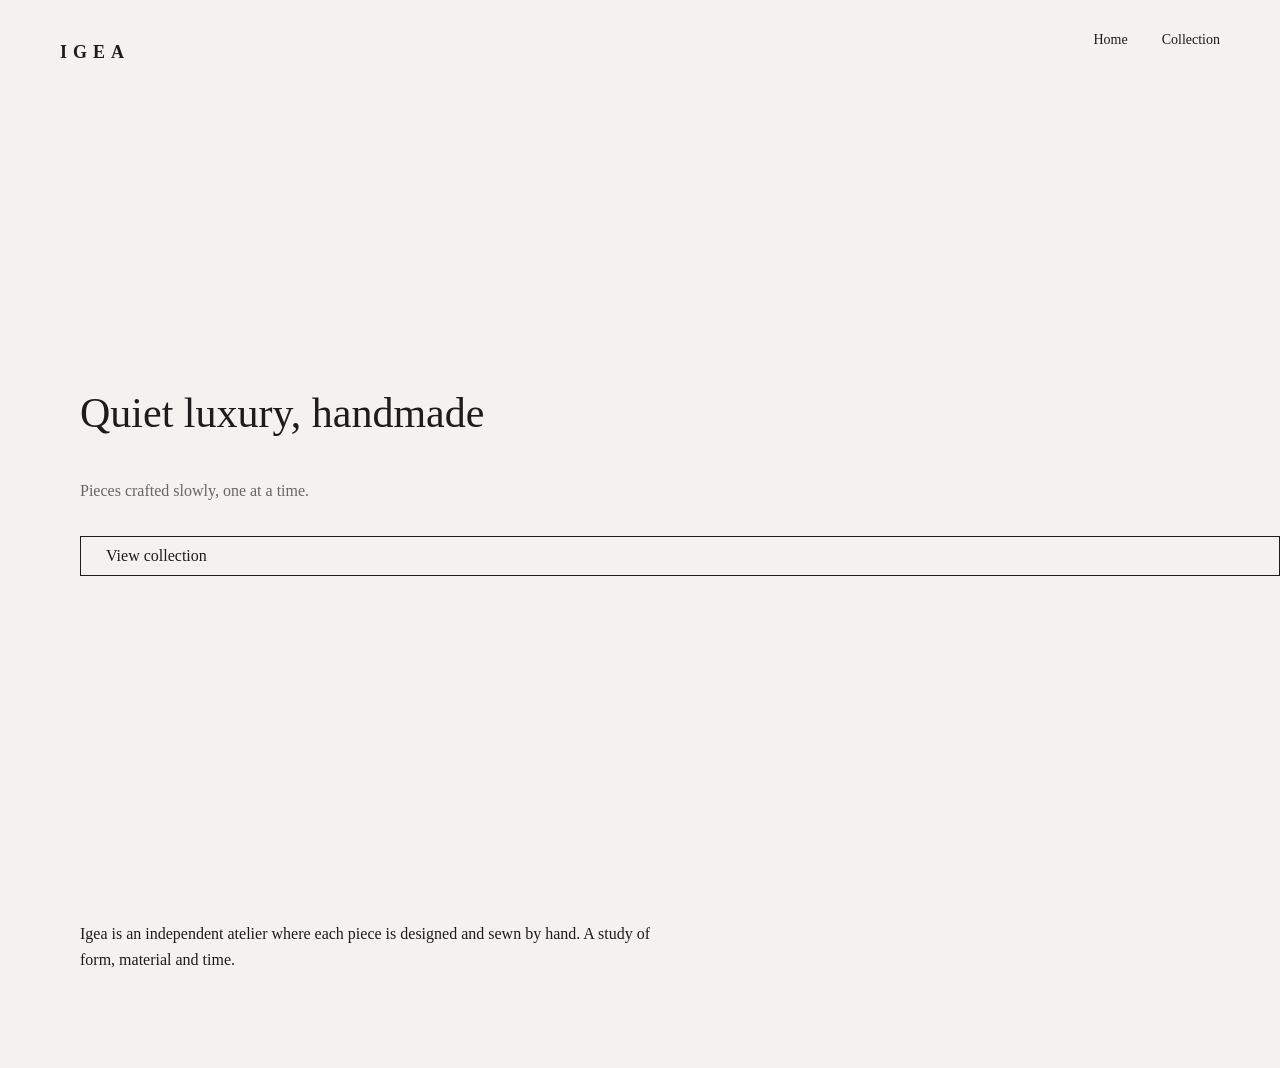
<file: index.html>
<!DOCTYPE html>
<html lang="it">
<head>
  <meta charset="UTF-8">
  <title>Igea</title>
  <link rel="stylesheet" href="style.css">
</head>

<body>

<header>
  <h1 class="logo">IGEA</h1>
  <nav>
    <a href="index.html">Home</a>
    <a href="shop.html">Collection</a>
  </nav>
</header>

<section class="hero">
  <h2>Quiet luxury, handmade</h2>
  <p>Pieces crafted slowly, one at a time.</p>
  <a href="shop.html" class="btn">View collection</a>
</section>

<section class="intro">
  <p>
    Igea is an independent atelier where each piece is designed and sewn by hand.
    A study of form, material and time.
  </p>
</section>

</body>
</html>
</file>
<file: style.css>
body {
  margin: 0;
  font-family: "Times New Roman", serif;
  background-color: #f4f2ee;
  color: #1c1c1c;
}

/* HEADER */
header {
  display: flex;
  justify-content: space-between;
  padding: 30px 60px;
}

.logo {
  letter-spacing: 6px;
  font-size: 18px;
}

/* NAV */
nav a {
  margin-left: 30px;
  text-decoration: none;
  color: #1c1c1c;
  font-size: 14px;
}

/* HERO */
.hero {
  height: 80vh;
  display: flex;
  flex-direction: column;
  justify-content: center;
  padding-left: 80px;
}

.hero h2 {
  font-size: 42px;
  font-weight: 400;
}

.hero p {
  margin-top: 10px;
  color: #666;
}

/* BUTTON */
.btn {
  margin-top: 20px;
  display: inline-block;
  border: 1px solid #1c1c1c;
  padding: 10px 25px;
  text-decoration: none;
  color: #1c1c1c;
}

/* INTRO */
.intro {
  padding: 80px;
  max-width: 600px;
  line-height: 1.6;
}

/* PRODUCTS */
.products {
  display: grid;
  grid-template-columns: repeat(2, 1fr);
  gap: 60px;
  padding: 60px;
}

.product img {
  width: 100%;
}

.product h3 {
  font-weight: 400;
  margin-top: 10px;
}

/* PRODUCT PAGE */
.product-page {
  display: flex;
  gap: 60px;
  padding: 60px;
}

.product-page img {
  width: 50%;
}

.note {
  margin-top: 20px;
  font-style: italic;
  color: #666;
}
</file>
